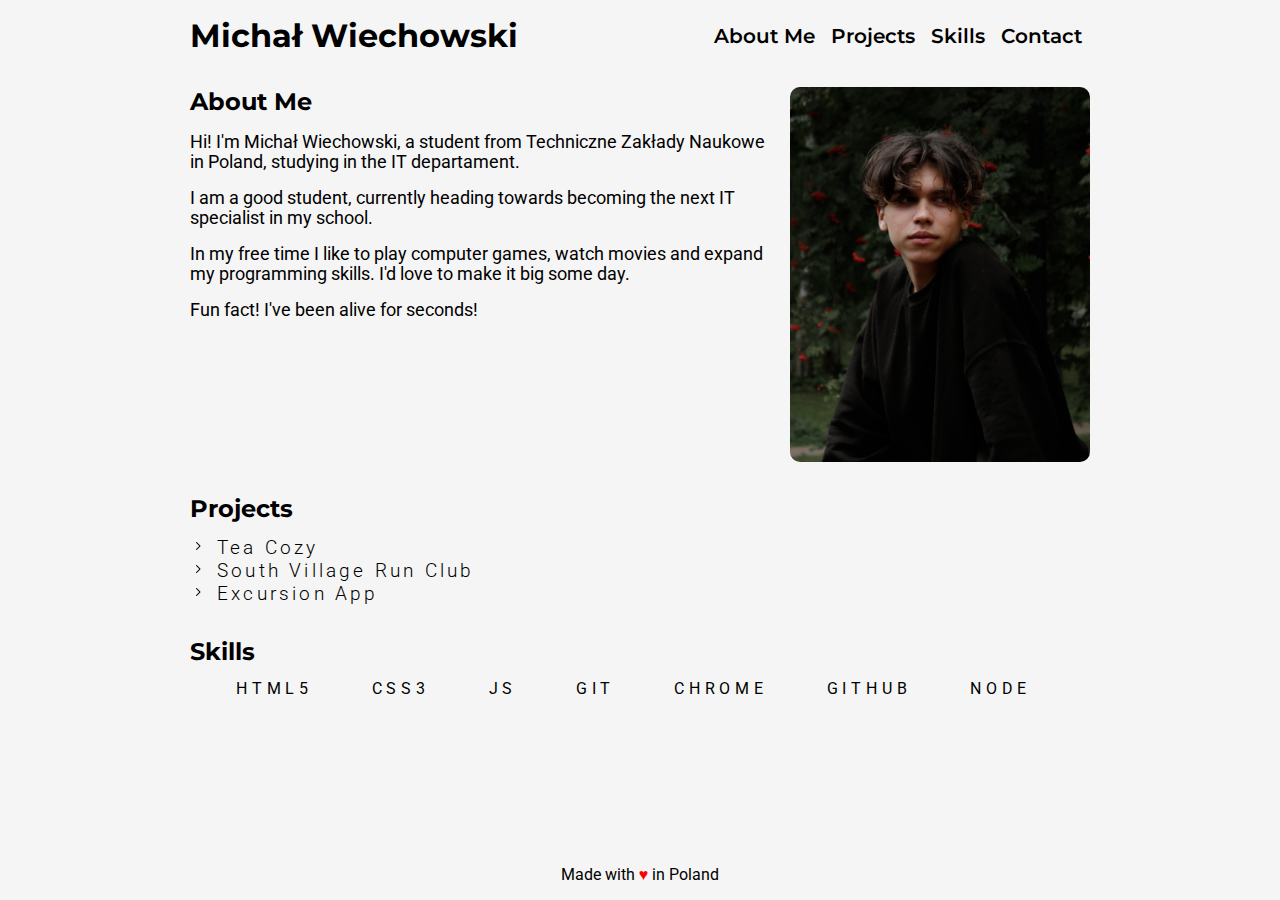
<file: index.html>
<!DOCTYPE html>
<html lang="en">
<head>
    <meta charset="UTF-8">
    <meta http-equiv="X-UA-Compatible" content="IE=edge">
    <meta name="viewport" content="width=device-width, initial-scale=1.0">
    <link href="https://fonts.googleapis.com/css?family=Montserrat" rel="stylesheet" type="text/css">
    <link href="https://fonts.googleapis.com/css?family=Roboto" rel="stylesheet" type="text/css">
    <link href="./style.css" rel="stylesheet" type="text/css">
    <title>My Portfolio</title>
</head>

<body>
    <nav>
        <h1 id="logo">Michał Wiechowski</h1>
        <ul>
            <li><a href="#about-me">About Me</a></li>
            <li><a href="#projects">Projects</a></li>
            <li><a href="#skills">Skills</a></li>
            <li><a href="/contact.html">Contact</a></li>
        </ul>
    </nav>

    <main>
        <section id="about-me">
            <div class="aboutMeContainer">
                <div class="aboutMeTextContainer">
                    <h2>About Me</h2>
                    <p>Hi! I'm Michał Wiechowski, a student from Techniczne Zakłady Naukowe in Poland, studying in the IT departament.</p>
                    <p>I am a good student, currently heading towards becoming the next IT specialist in my school.</p>
                    <p>In my free time I like to play computer games, watch movies and expand my programming skills. I'd love to make it big some day.</p>
                    <p>Fun fact! I've been alive for <span id="time"></span> seconds!</p>
                </div>

                <img src="./rsrc/profile.jpg" alt="A photo of the author." class="portrait">
            </div>
        </section>

        <section id="projects">
            <h2>Projects</h2>
            <details class="project">
                <summary class="projectTitle">
                    <h3>Tea Cozy</h3>
                </summary>
                <img src="./rsrc/projects/teacozy.png" alt="Tea Cozy project landing zone." class="projectImage">
                <p class="classDesc">A page I've created as one of the Codecademy course lessons.</p>
            </details>

            <details class="project">
                <summary class="projectTitle">
                    <h3>South Village Run Club</h3>
                </summary>
                <img src="./rsrc/projects/runningclub.png" alt="South Village Run Club landing zone." class="projectImage">
                <p class="classDesc">Another page I've created as one of the Codecademy course lessons.</p>
            </details>

            <details class="project">
                <summary class="projectTitle">
                    <h3>Excursion App</h3>
                </summary>
                <img src="./rsrc/projects/excursion.png" alt="Excursion phone app." class="projectImage">
                <p class="classDesc">This is a page for a phone app that enables easy traveling for everyone.</p>
            </details>
        </section>

        <section id="skills">
            <h2>Skills</h2>
            <div id="skillsContainer">
                <div class="skillIcons">HTML5</div>
                <div class="skillIcons">CSS3</div>
                <div class="skillIcons">JS</div>
                <div class="skillIcons">GIT</div>
                <div class="skillIcons">CHROME</div>
                <div class="skillIcons">GITHUB</div>
                <div class="skillIcons">NODE</div>
            </div>
        </section>
    </main>

    <footer>
        Made with <span class="heart">♥</span> in Poland
    </footer>

    <script>   
        const timeContainer = document.getElementById("time");
        const BIRTH_DAY = "8-26-2002";
        const BIRTH_DAY_DATE = new Date(BIRTH_DAY);
        const intlNumberFormatter = new Intl.NumberFormat("en-US");

        setInterval(() => {
            const now = new Date();
            const difference = Math.floor(
                (now.getTime() - BIRTH_DAY_DATE.getTime()) / 1000
            );

            timeContainer.innerText = intlNumberFormatter.format(difference);
        }, 1000);
    </script>
</body>
</html>
</file>
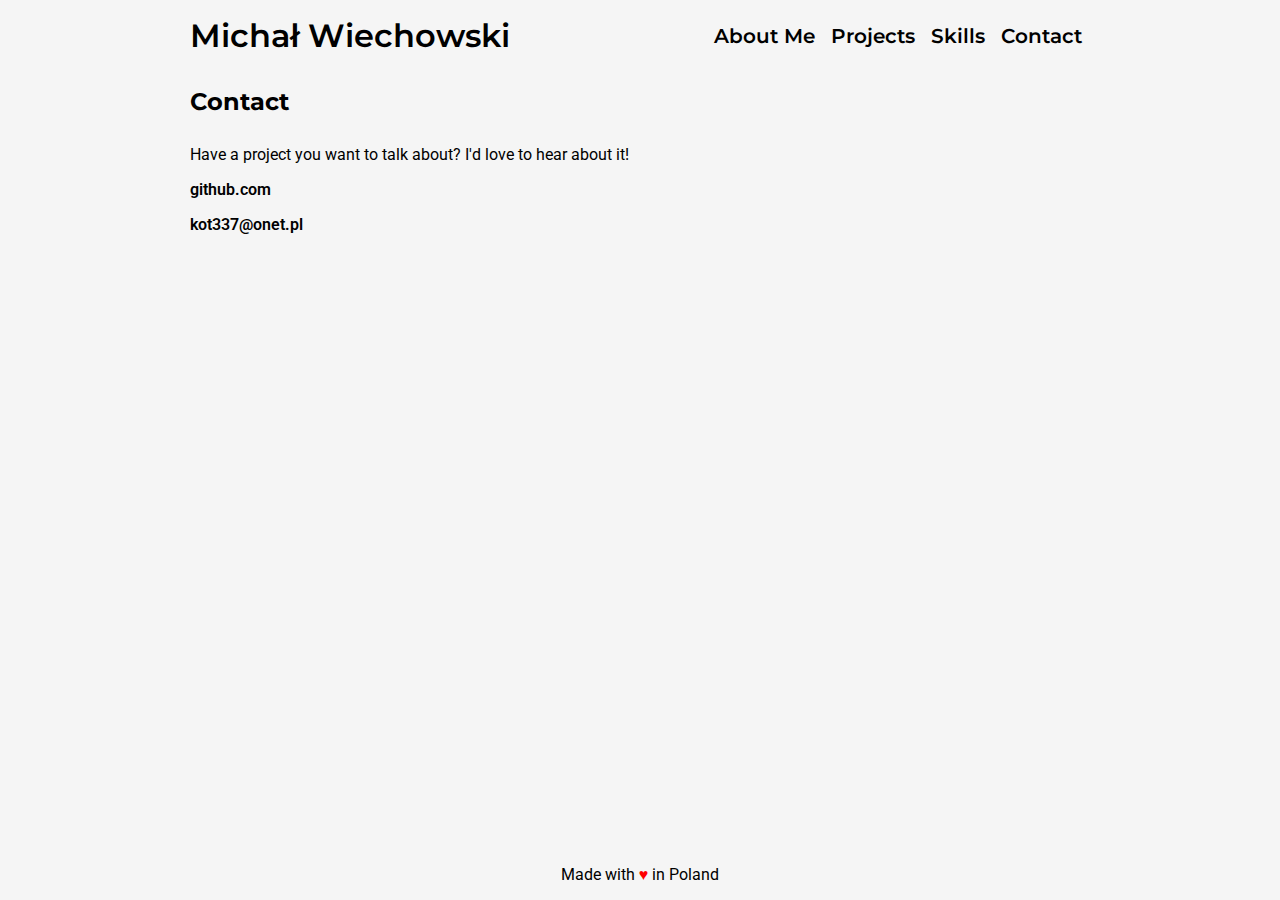
<file: contact.html>
<!DOCTYPE html>
<html lang="en">
<head>
    <meta charset="UTF-8">
    <meta http-equiv="X-UA-Compatible" content="IE=edge">
    <meta name="viewport" content="width=device-width, initial-scale=1.0">
    <link href="https://fonts.googleapis.com/css?family=Montserrat" rel="stylesheet" type="text/css">
    <link href="https://fonts.googleapis.com/css?family=Roboto" rel="stylesheet" type="text/css">
    <link href="./style.css" rel="stylesheet" type="text/css">
    <title>My Portfolio</title>
</head>

<body>
    <nav>
        <h1 id="logo"><a href="/index.html">Michał Wiechowski</a></h1>
        <ul>
            <li><a href="/index.html#about-me">About Me</a></li>
            <li><a href="/index.html#projects">Projects</a></li>
            <li><a href="/index.html#skills">Skills</a></li>
            <li><a href="/contact.html">Contact</a></li>
        </ul>
    </nav>

    <main>
        <section id="contact">
           <h2>Contact</h2>
           <p>Have a project you want to talk about? I'd love to hear about it!</p>
           <a href="https://github.com/mwiechowski" target="_blank">github.com</a>
           <a href="mailto:kot337@onet.pl">kot337@onet.pl</a>
        </section>
    </main>

    <footer>
        Made with <span class="heart">♥</span> in Poland
    </footer>
</body>
</html>
</file>
<file: style.css>
* {
    margin: 0;
    padding: 0;
}

html, body {
    font-size: 16px;
    height: 100%;
}

body {
    font-family: Roboto, sans-serif;
    background-color: whitesmoke;
    display: flex;
    flex-direction: column;
    max-width: 900px;
    margin: 0 auto;
    padding: 0 0.5rem;
}

#logo {
    font-size: 2rem;
}

nav {
    font-family: Montserrat, sans-serif;
    display: flex;
    flex-flow: row nowrap;
    padding: 1rem 0;
}

nav ul {
    display: flex;
    list-style-type: none;
    align-items: center;
    margin: 0px 0px 0px auto;
    font-size: 1.25rem;
    padding-left: 1rem;
}

nav ul li {
    margin: 0 0.5rem;
    text-align: center;
}

a {
    text-decoration: none;
    font-weight: 600;
    color: black;
}

section {
    padding: 1rem 0;
}

.aboutMeContainer {
    display: flex;
}

.aboutMeTextContainer {
    margin-right: 1rem;
}

h2 {
    font-family: Montserrat, sans-serif;
    margin: 0 0 0.8rem 0; 
}

.portrait {
    flex-shrink: 1;
    width: 300px;
    border-radius: 10px;
}

.aboutMeTextContainer p {
    margin: 1rem 0;
    font-size: 1.1rem;
}

summary {
    list-style-image: url("/rsrc/greater-than-symbol.png");
}

h3 {
    display: inline;
    font-size: 1.2rem;
    letter-spacing: 0.2rem;
    font-weight: 300;
}

.projectImage {
    width: 500px;
}

details {
    cursor: pointer;
}

summary h3:hover {
    background-color: rgba(0.3, 0.3, 0.3, 0.1);
}

#skillsContainer {
    display: flex;
    width: 100%;
    justify-content: space-evenly;
    flex-wrap: wrap;

}

.skillIcons {
    display: inline-block;
    letter-spacing: 0.3rem;
    margin-right: 0.8rem;
}

footer {
    margin-top: auto;
    padding: 1rem 0;
    text-align: center;
}

.heart {
    color: red;
}

#contact {
    display: flex;
    flex-flow: column nowrap;
}

#contact p, #contact a{
    padding-top: 1rem;
}

@media only screen and (max-width: 730px){
    .aboutMeContainer {
        flex-direction: column;
    }

    nav ul {
        flex-wrap: wrap;
        justify-content: space-evenly;
    }
    
    .portrait {
        align-self: center;
        width: 250px;
    }
    
    .projectImage {
        width: 100%
    }
}

@media only screen and (max-width: 436px){
    nav {
        flex-flow: column nowrap;
        justify-content: space-evenly;
    }

    nav ul {
        font-size: 1.25rem;
        margin: 0;
        padding: 0.5rem 0 0 0;
    }

    #logo {
        text-align: center;
    }
}
</file>
